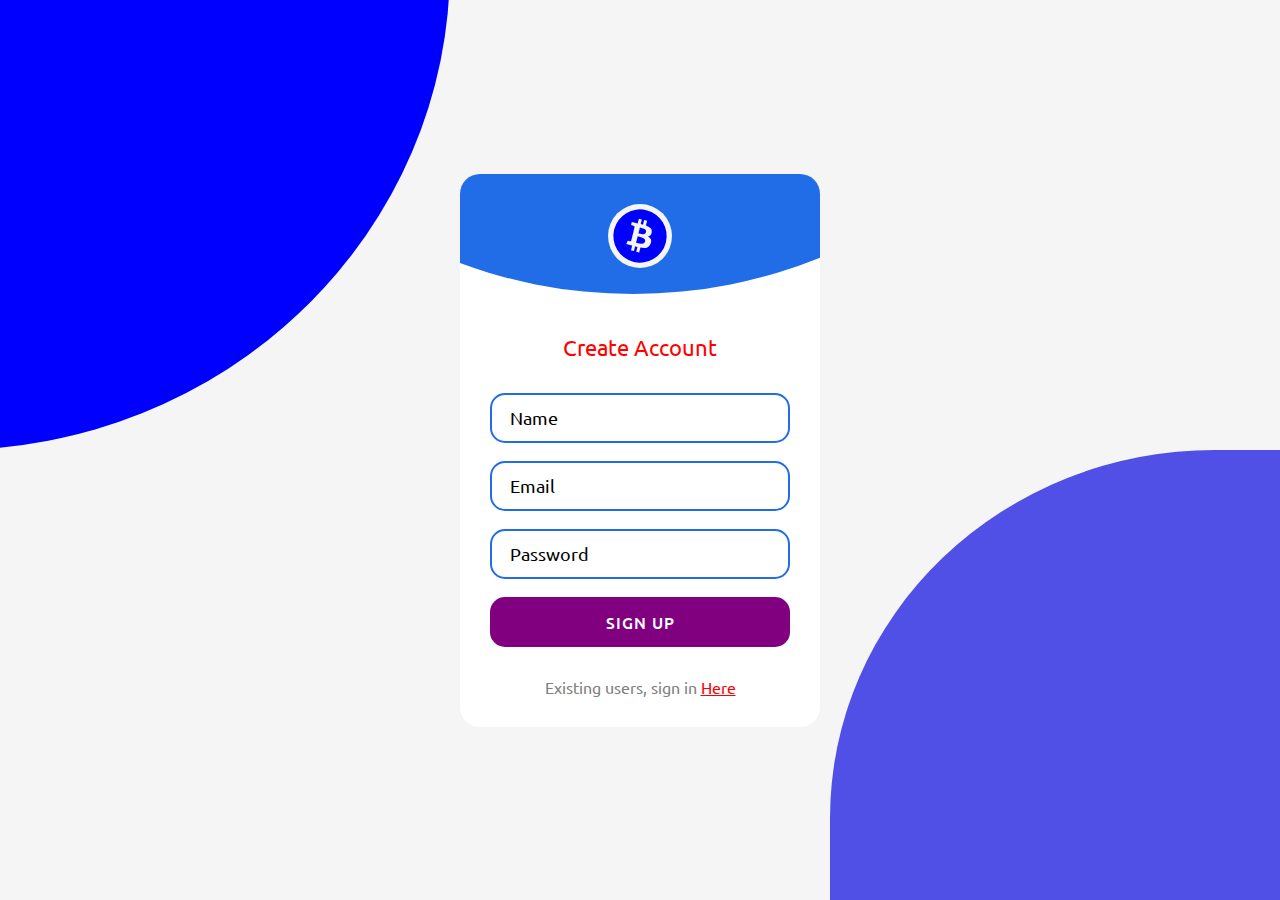
<file: 01_SignUp/index.html>
<!DOCTYPE html>
<html lang="en">
<head>
    <meta charset="UTF-8">
    <meta http-equiv="X-UA-Compatible" content="IE=edge">
    <meta name="viewport" content="width=device-width, initial-scale=1.0">
    <link href='https://unpkg.com/boxicons@2.1.4/css/boxicons.min.css' rel='stylesheet'>
    <link rel="stylesheet" href="style.css">
    <title>SignUp #1 | AsmrProg | 23.08.17</title>
</head>
<body>
    
    <div class="circle"></div>
    <div class="card">
        <div class="logo">
            <i class='bx bxl-bitcoin'></i>
        </div>
        <h2>Create Account</h2>
        <form class="form">
            <input type="text" placeholder="Name">
            <input type="email" placeholder="Email">
            <input type="password" placeholder="Password">
            <button type="submit">SIGN UP</button>
        </form>
        <footer>
            Existing users, sign in
            <a href="#">Here</a>
        </footer>
    </div>


</body>
</html>
</file>
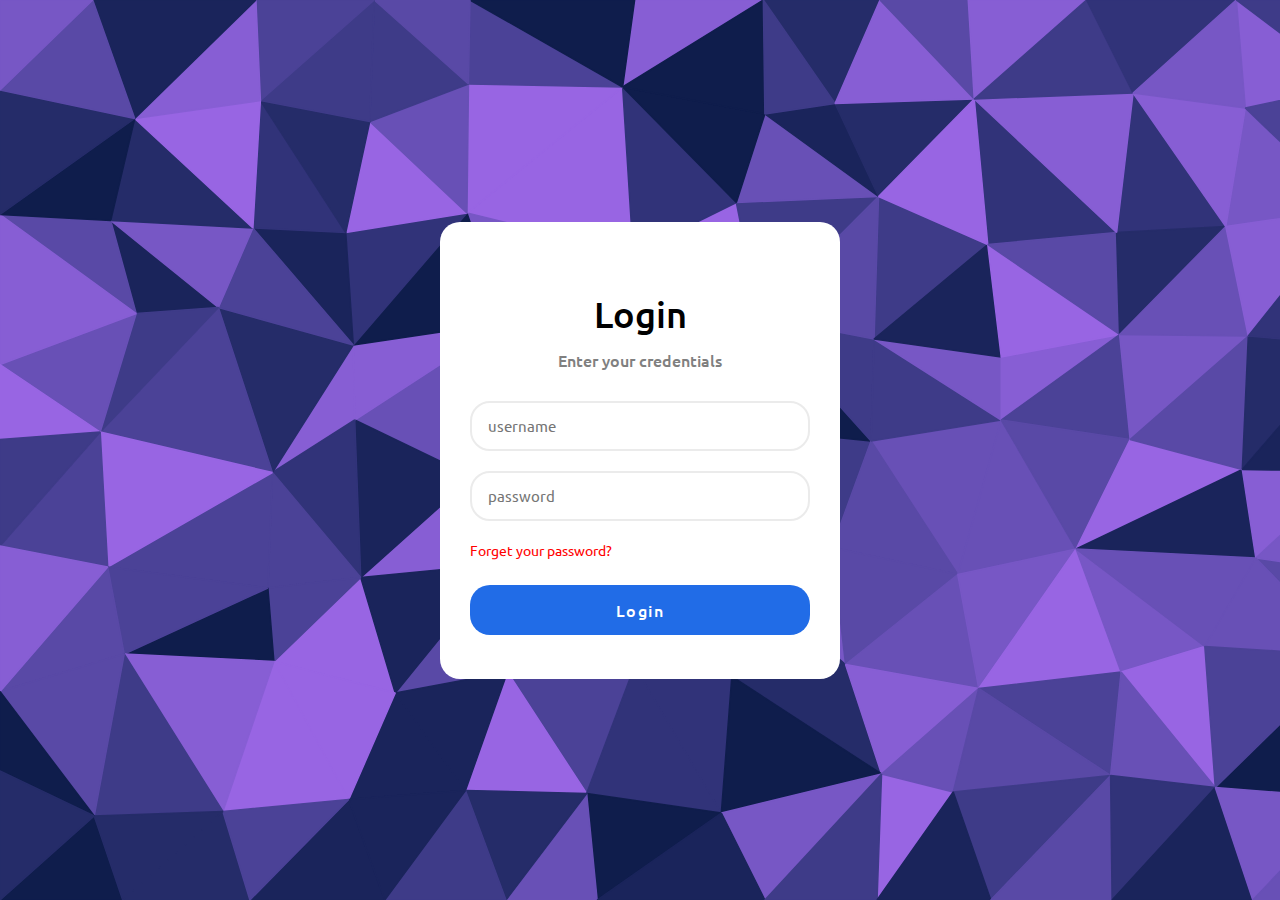
<file: 02_Login/index.html>
<!DOCTYPE html>
<html lang="en">
<head>
    <meta charset="UTF-8">
    <meta http-equiv="X-UA-Compatible" content="IE=edge">
    <meta name="viewport" content="width=device-width, initial-scale=1.0">
    <link rel="stylesheet" href="style.css">
    <title>Login#02 | AsmrProg | 23.08.18</title>
</head>
<body>
    <div class="login-card">
        <h2>Login</h2>
        <h3>Enter your credentials</h3>

        <form class="login-form">
            <input type="text" placeholder="username">
            <input type="password" placeholder="password">
            <a href="#">Forget your password?</a>
            <button type="submit">Login</button>
        </form>
    </div>
</body>
</html>
</file>
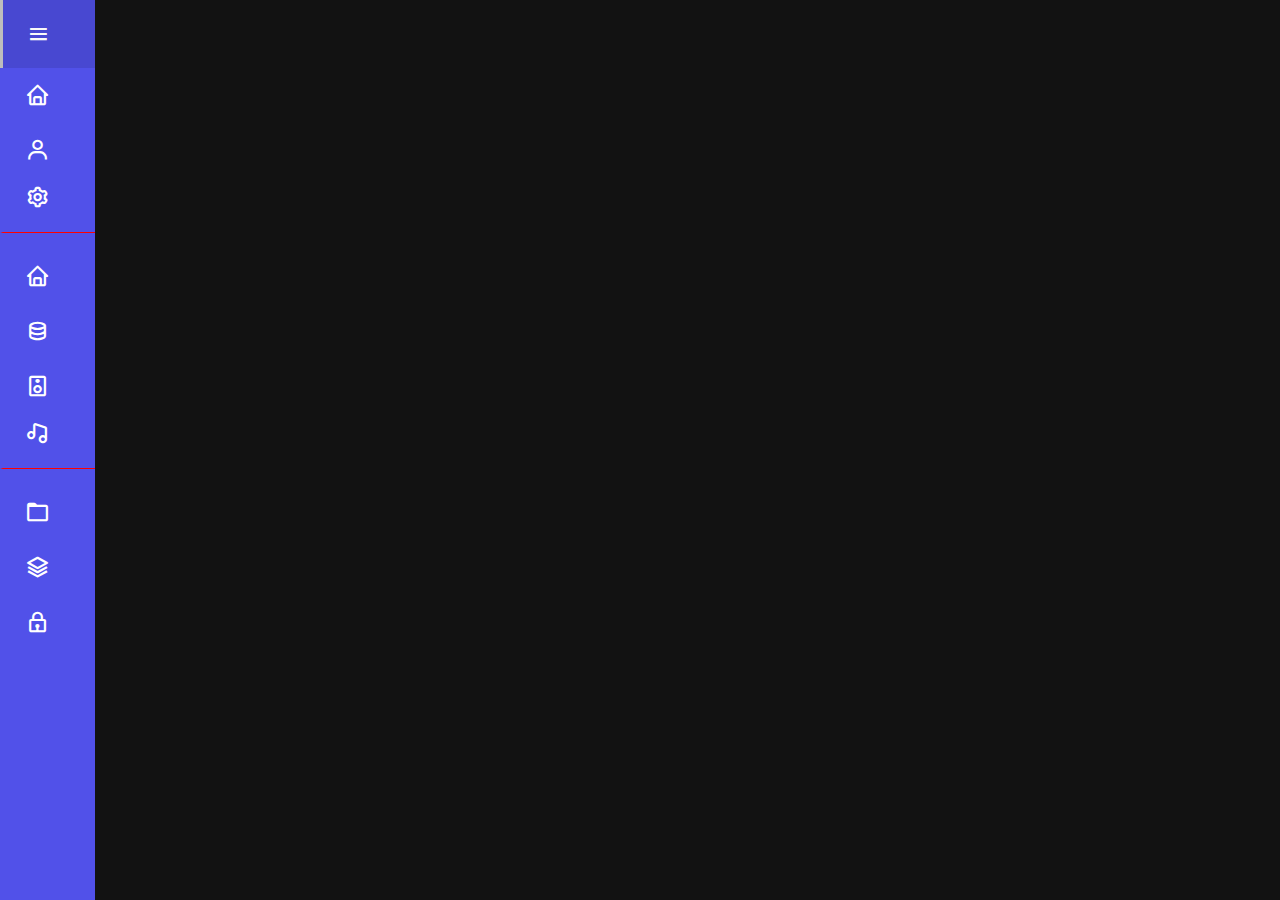
<file: 03_Sidebar/index.html>
<!DOCTYPE html>
<html lang="en">
<head>
    <meta charset="UTF-8">
    <meta name="viewport" content="width=device-width, initial-scale=1.0">
    <title>sidebar#3 | ProgAsmr | 23.08.20</title>
    <link href='https://unpkg.com/boxicons@2.1.4/css/boxicons.min.css' rel='stylesheet'>
    <link href="style.css" rel="stylesheet">
</head>
<body>
    <nav class="sidebar">
        <div class="sidebar-inner">
            <header class="sidebar-header">
                <button type="button" class="sidebar-burger" onclick="toggleSidebar()">
                    <i class='bx bx-menu'></i>
                </button>
            </header>

            <nav class="sidebar-menu">
                <button type="button">
                    <i class='bx bx-home' ></i>
                    <span>Home</span>
                </button>
                <button type="button">
                    <i class='bx bx-user' ></i>
                    <span>User</span>
                </button>
                <button type="button" class="has-border">
                    <i class='bx bx-cog' ></i>
                    <span>Setting</span>
                </button>
                <button type="button">
                    <i class='bx bx-home' ></i>
                    <span>Blockchain</span>
                </button>
                <button type="button">
                    <i class='bx bx-data' ></i>
                    <span>Databases</span>
                </button>
                <button type="button">
                    <i class='bx bx-speaker' ></i>
                    <span>AudioVibe</span>
                </button>
                <button type="button" class="has-border">
                    <i class='bx bx-music' ></i>
                    <span>Soundblast</span>
                </button>
                <button type="button">
                    <i class='bx bx-folder' ></i>
                    <span>Folders</span>
                </button>
                <button type="button">
                    <i class='bx bx-layer' ></i>
                    <span>Levels</span>
                </button>
                <button type="button">
                    <i class='bx bx-lock' ></i>
                    <span>Security</span>
                </button>
            </nav>

        </div>
    </nav>

    <script type="text/javascript">
        const toggleSidebar = () => document.body.classList.toggle("open");
    </script>



</body>
</html>
</file>
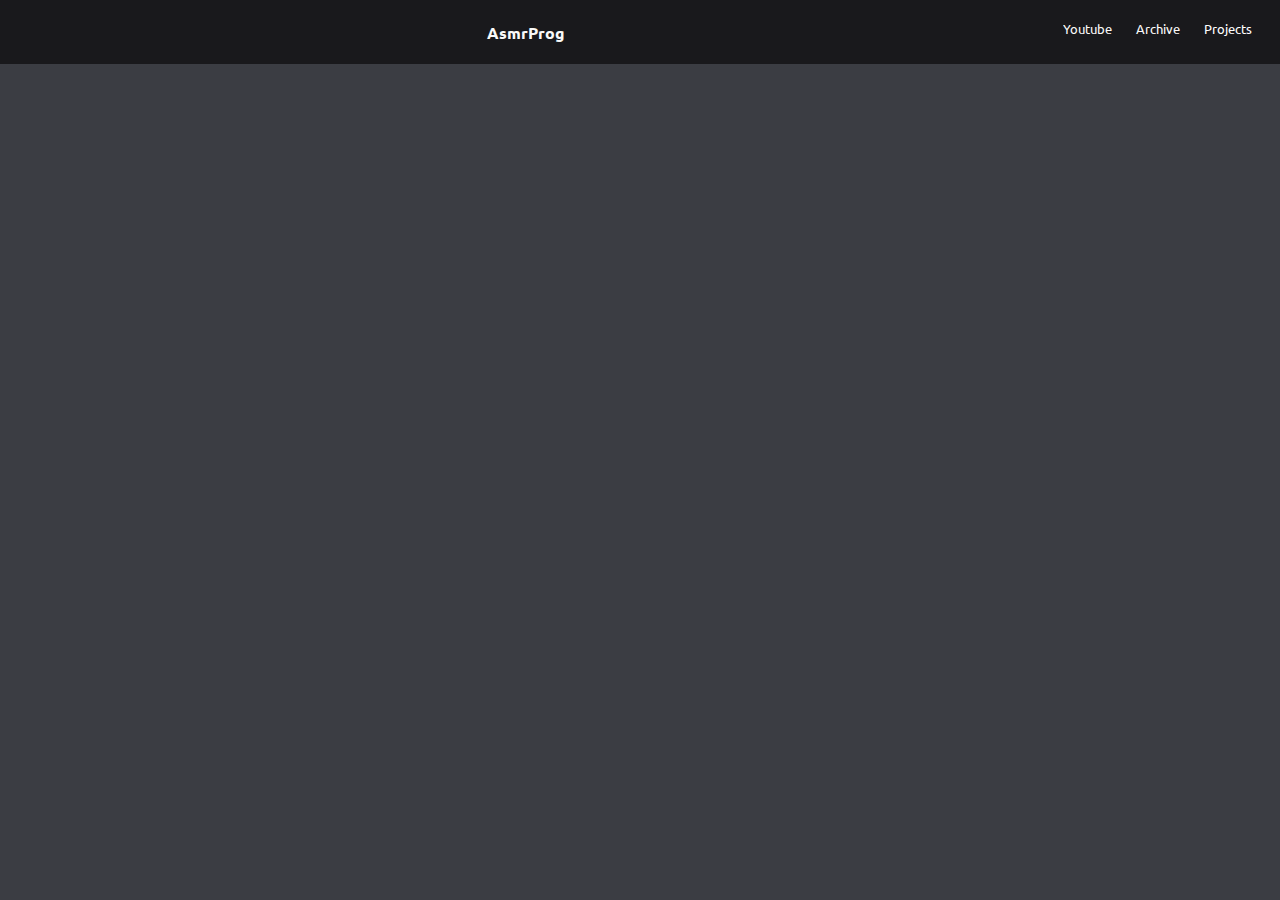
<file: 04_Navbar/index.html>
<!DOCTYPE html>
<html lang="en">
<head>
    <meta charset="UTF-8">
        <meta http-equiv="X-UA-Compatible" content="IE=edge">
    <meta name="viewport" content="width=device-width, initial-scale=1.0">
    <link href="https://fonts.googleapis.com/icon?family=Material+Icons" rel="stylesheet">
    <link rel="stylesheet" href="style.css">
    <title>Navbar#04 | ProgAsmr | 23.08.21</title>
</head>
<body>
    
    <nav class="navbar">
        <div class="navbar-overlay" onclick="toggleMenuOpen()"></div>
        
        <button type="button "class="navbar-burger" onclick="toggleMenuOpen()">
            <span class="material-icons">menu</span>
        </button>
        
        <h1 class="navbar-title">AsmrProg</h1>
        <nav class="navbar-menu">
            <button type="button" class="active">Youtube</button>
            <button type="button" class="active">Archive</button>
            <button type="button">Projects</button>
        </nav>

    </nav>

    <script type="text/javascript">
        const toggleMenuOpen = () => document.body.classList.toggle("open");
    </script>

</body>
</html>
</file>
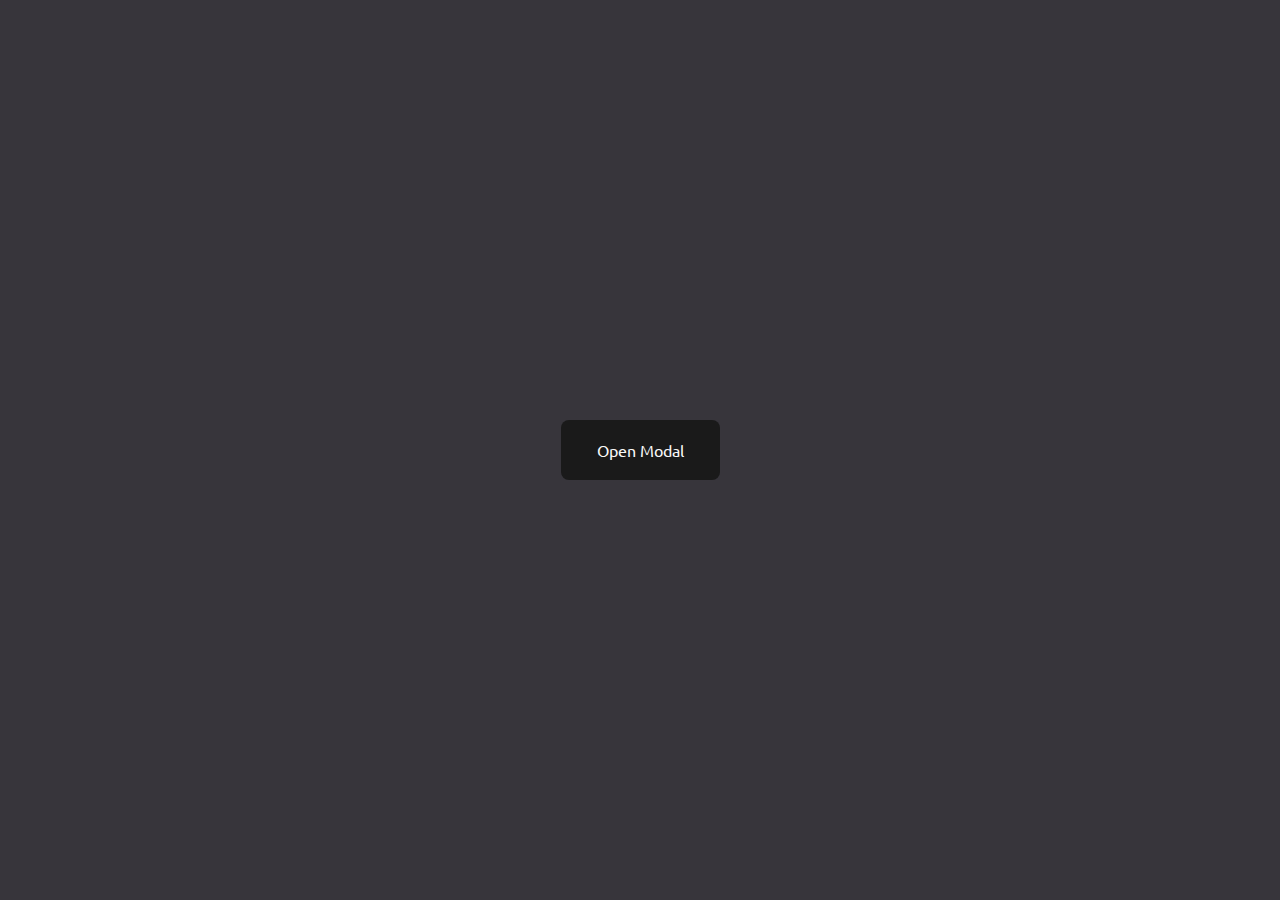
<file: 05_Modal/index.html>
<!DOCTYPE html>
<html lang="en">
<head>
    <meta charset="UTF-8">
    <meta http-equiv="X-UA-Compatible" content="IE=edge">
    <meta name="viewport" content="width=device-width, initial-scale=1.0">
    <link rel="stylesheet" href="style.css">
    <title>Modal#05 | ProgAsmr | 23.08.23</title>
</head>
<body>

    <button onclick="toggleModal()" type="button">Open Modal</button>

    <div class="modal-background" onclick="toggleModal()"></div>

    <div class="modal">
        <h2>Modal Window</h2>
        <p>
            You have opened the modal, they are great for displaying
            critical informations or confirming actions!
        </p>
    </div>

    <script>
        const toggleModal = () =>{
            const bodyClassList = document.body.classList;
            if(bodyClassList.contains("open")){
                bodyClassList.remove("open")
                bodyClassList.add("closed")
            }else{
                bodyClassList.remove("closed")
                bodyClassList.add("open")
            }
        }
    </script>

</body>
</html>
</file>
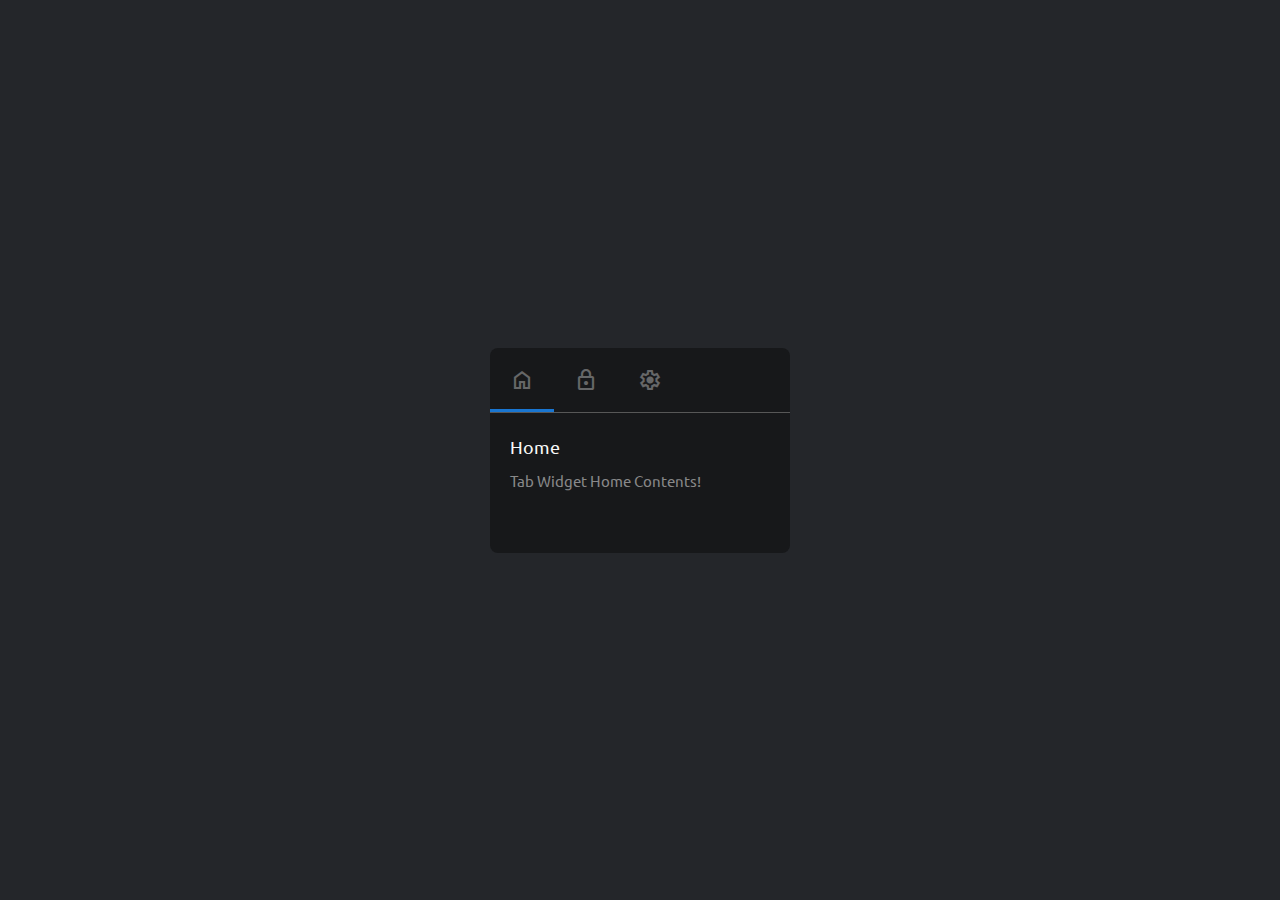
<file: 06_Widget/index.html>
<!DOCTYPE html>
<html lang="en">
    <head>
        <meta charset="UTF-8">
        <meta name="viewport" content="width=device-width, initial-scale=1">
        <link href="https://fonts.googleapis.com/css2?family=Material+Symbols+Outlined" rel="stylesheet" />
        <link href="style.css" rel="stylesheet">
        <title>Widget#06 | ProgAsmr | 23.08.24</title>
    </head>
    <body>
    
        <div class="widget">
            <div class="tabs">
                <input type="radio" name="group" id="tab-1">
                <input type="radio" name="group" id="tab-2">
                <input type="radio" name="group" id="tab-3">
                
                <div class="buttons">
                    <label for="tab-1" class="material-symbols-outlined">home</label>
                    <label for="tab-2" class="material-symbols-outlined">lock</label>
                    <label for="tab-3" class="material-symbols-outlined">settings</label>
                    <div class="underline"></div>
                </div>

                <div class="content">
                    <div class="content-inner">
                        <div>
                            <h2>Home</h2>
                            <p>Tab Widget Home Contents!</p>
                        </div>
                        <div>
                            <h2>Lock</h2>
                            <p>Tab Widget Lock Contents!</p>
                        </div>
                        <div>
                            <h2>Settings</h2>
                            <p>Tab Widget Settings Contents!</p>
                        </div>
                        
                    </div>
                </div>


            </div>
        </div>



    </body>
</html>
</file>
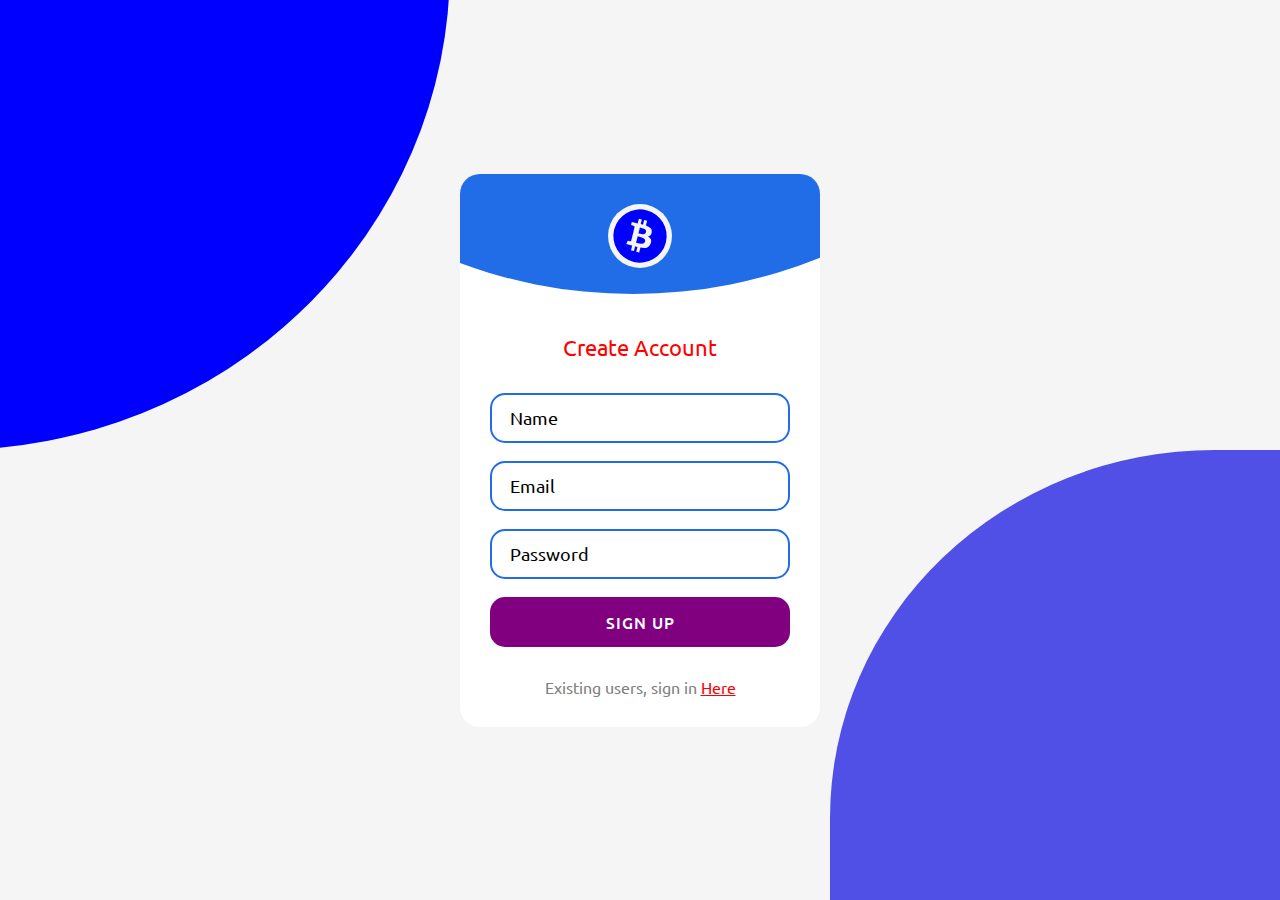
<file: CreateAccount#01/index.html>
<!DOCTYPE html>
<html lang="en">
<head>
    <meta charset="UTF-8">
    <meta http-equiv="X-UA-Compatible" content="IE=edge">
    <meta name="viewport" content="width=device-width, initial-scale=1.0">
    <link href='https://unpkg.com/boxicons@2.1.4/css/boxicons.min.css' rel='stylesheet'>
    <link rel="stylesheet" href="style.css">
    <title> SignUp #1 | AsmrProg | 23.08.17 </title>
</head>
<body>
    
    <div class="circle"></div>
    <div class="card">
        <div class="logo">
            <i class='bx bxl-bitcoin'></i>
        </div>
        <h2>Create Account</h2>
        <form class="form">
            <input type="text" placeholder="Name">
            <input type="email" placeholder="Email">
            <input type="password" placeholder="Password">
            <button type="submit">SIGN UP</button>
        </form>
        <footer>
            Existing users, sign in
            <a href="#">Here</a>
        </footer>
    </div>


</body>
</html>
</file>
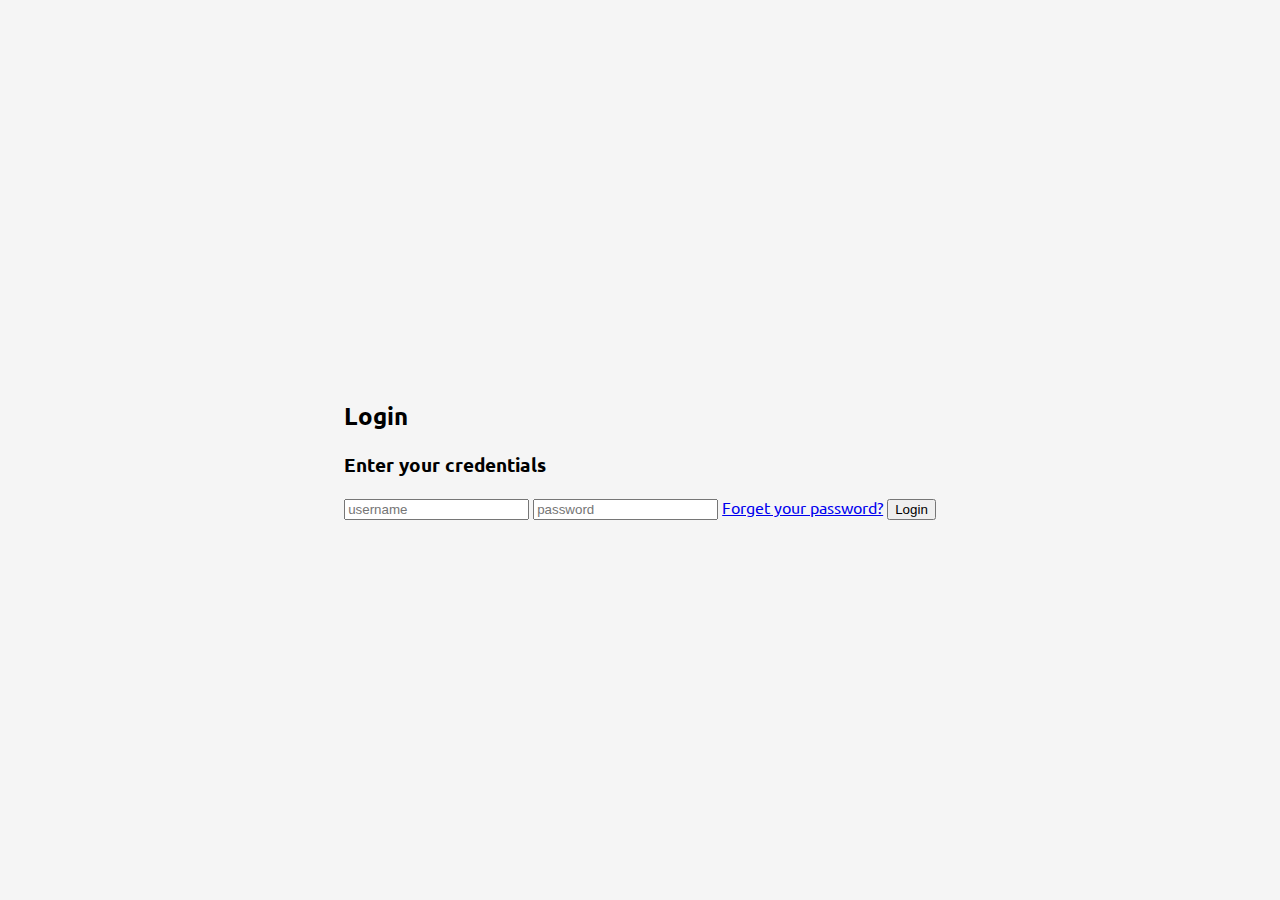
<file: Login#02/index.html>
<!DOCTYPE html>
<html lang="en">
<head>
    <meta charset="UTF-8">
    <meta http-equiv="X-UA-Compatible" content="IE=edge">
    <meta name="viewport" content="width=device-width, initial-scale=1.0">
    <link rel="stylesheet" href="style.css">
    <title> SignUp2 Login | AsmrProg | 23.08.18 </title>
</head>
<body>
    <div class="login-card">
        <h2>Login</h2>
        <h3>Enter your credentials</h3>

        <form class="login-form">
            <input type="text" placeholder="username">
            <input type="password" placeholder="password">
            <a href="#">Forget your password?</a>
            <button type="submit">Login</button>
        </form>
    </div>
</body>
</html>
</file>
<file: 01_SignUp/style.css>
@import url('https://fonts.googleapis.com/css2?family=Roboto:ital,wght@1,100&family=Ubuntu:wght@300;400;500;700&display=swap');

*{
    box-sizing: border-box;
}

html{
    height: 100%;
}

body{
    height: 100%;
    display: grid;
    place-items: center;
    margin: 0;
    padding: 0 32px;
    background: #f5f5f5;
    font-family: "Ubuntu";
    animation: rotate 6s infinite alternate linear;
}

.circle{
    position: fixed;
    top: -50vmin;
    left: -50vmin;
    width: 100vmin;
    height: 100vmin;
    border-radius: 47% 53% 61% 39% / 45% 51% 59% 55%;
    background: blue;
}

.circle::after{
    content: "";
    position: inherit;
    right: -50vmin;
    bottom: -50vmin;
    width: inherit;
    height: inherit;
    border-radius: inherit;
    background: hsl(240, 76%, 61%);
}

.card{
    overflow: hidden;
    position: relative;
    z-index: 3;
    width: 100%;
    margin: 0 20px;
    padding: 160px 30px 30px;
    border-radius: 1.25rem;
    background: white;
    text-align: center;
    box-shadow: 0 100px 100px rgb(0, 0, 0 / 10%);
}

.card::before{
    content: "";
    position: absolute;
    background: #216ce7;
    top: -880px;
    left: 48%;
    width: 1000px;
    height: 1000px;
    border-radius: 50%;
    translate: -50% 0;
}

.card .logo{
    position: absolute;
    display: flex;
    align-items: center;
    justify-content: center;
    border-radius: 50%;
    background-color: #f5f5f5;
    height: 64px;
    width: 64px;
    top: 30px;
    left: 50%;
    translate: -50% 0;
}

.card .logo i{
    font-size: 64px;
    color: blue;
    font-weight: 500;
}

.card>h2{
    font-size: 22px;
    font-weight: 400;
    margin: 0 0 32px;
    color: red;
}

.form{
    margin: 0 0 30px;
    display: grid;
    gap: 18px;
}


.form>input, .form>button{
    width: 100%;
    height: 50px;
    border-radius: 15px;
}

.form>input{
    border: 2px solid #216ce7;
    font-family: inherit;
    font-size: 18px;
    padding: 0 18px;
    color: hsl(297, 72%, 47%);
    transition: all 0.2s;
}

.form>input:hover{
    border: 2px solid red;
}

.form>input::placeholder{
    color: black;
}

.form>button{
    cursor: pointer;
    width: 100%;
    height: 50px;
    padding: 0 16px;
    background: purple;
    color: white;
    border: 0;
    font-family: inherit;
    font-size: 1rem;
    font-weight: 500;
    text-align: center;
    letter-spacing: 1px;
    transition: all 0.375;
}

.form>button:hover{
    color: black;
    background: yellow;
}

.card>footer{
    color: gray;
}

.card>footer>a{
    color: red;
    transition: all 0.375;
}

.card>footer>a:hover{
    color: blue;
}

@media(width>= 500px){
    body{
        padding: 0;
    }
    .card{
        margin: 0;
        width: 360px;
    }

}
</file>
<file: 02_Login/style.css>
@import url('https://fonts.googleapis.com/css2?family=Roboto:ital,wght@1,100&family=Ubuntu:wght@300;400;500;700&display=swap');
*{
    box-sizing: border-box;
}

html, body, .wrapper{
    height: 100%;
}

body{
    display: grid;
    place-items: center;
    margin: 0;
    padding: 0 24px;
    background-image: url(background.svg);
    background-repeat: no-repeat;
    background-size: cover;
    font-family: "Ubuntu";
    color: black;
    animation: rotate 6s infinite alternate linear;
}

.login-card{
    position: relative;
    z-index: 3;
    width: 100%;
    margin: 0 20pxs;
    padding: 70px 30px 44px;
    border-radius: 1.25rem;
    background: white;
    text-align: center;
}

.login-card>h2{
    font-size: 36px;
    font-weight: 500;
    margin: 0 0 12px;
}

.login-card>h3{
    color:gray;
    margin: 0 0 30px;
    font-weight: 500;
    font-size: 1rem;
}

.login-form{
    width: 100%;
    margin: 0;
    display: grid;
    gap: 20px;
}

.login-form>input, .login-form>button{
    width: 100%;
    height: 50px;
}

.login-form>input{
    border: 2px solid #ebebeb;
    font-family: inherit;
    font-size: 15px;
    padding: 0 16px;
    border-radius: 1.25rem;
    transition: all 0.375s;
}

.login-form>input:hover{
    border: 2px solid blue;
}

.login-form>button{
    cursor: pointer;
    width: 100%;
    padding: 0 16px;
    border-radius: 1.25rem;
    background: #216ce7;
    color: white;
    border: 0;
    font-family: inherit;
    font-size: 1rem;
    font-weight: 500;
    text-align: center;
    letter-spacing: 1.5px;
    transition: all 0.375s;
}

.login-form>button:hover{
    background: #10449A;
}

.login-form > a{
    color: red;
    font-size: 0.9rem;
    text-align: left;
    text-decoration: none;
    margin-bottom: 6px;
    transition: all 0.375s;
}

.login-form>a:hover{
    color: #10449A;
}

@keyframes rotate {
    100%{
        background-position: 15% 50%;
    }   
}

@media (width >= 500px) {
    body{
        padding: 0;
    }
    .login-card{
        margin: 0;
        width: 400px;
    }
}
</file>
<file: 03_Sidebar/style.css>
@import url('https://fonts.googleapis.com/css2?family=Ubuntu:wght@300;400;500;700&display=swap');

*{
    box-sizing: border-box;
}

body{
    margin: 0;
    background: #121212;
}

button{
    background: transparent;
    border: 0;
    padding: 0;
    cursor: pointer;
}

.sidebar{
    position: absolute;
    overflow: hidden;
    top: 0;
    left: 0;
    width: 95px;
    height: 100%;
    background: #5151e9;
    transition: all 0.4s;
}

body.open .sidebar{
    width: 240px;
}

.sidebar-inner{
    position: absolute;
    top: 0;
    left: 0;
    width: 300px;
}

.sidebar-header{
    display: flex;
    align-items: center;
    height: 68px;
    padding: 0 1.25rem 0 0;
    background: rgba(0, 0, 0, 0.1);
    border-left: 3px solid transparent;
    transition: all 0.4s;
}

.sidebar-header:hover{
    border-left: 3px solid #bdbdbd;
}

.sidebar-burger{
    width: 70px;
    height: 70px;
    display: grid;
    place-items: center;
}

.sidebar-burger > i, body.open .sidebar-burger > i {
    font-size: 25px;
    color: #f9f9f9;
    transition: all 0.4s;
}

.sidebar-burger:hover > i, body.open .sidebar-burger:hover > i {
    color: #bdbdbd;
}

.sidebar-logo{
    height: 30px;
    opacity: 0;
    transition: all 0.4s;
}

body.open .sidebar-logo{
    opacity: 1;
    transition: all 0.4s;
}

.sidebar-menu{
    display: grid;   
}

.sidebar-menu > button{
    display: flex;
    gap: 12px;
    align-items: center;
    height: 55px;
    font-family: "Ubuntu";
    font-size: 16px;
    font-weight: 400;
    line-height: 1;
    padding: 0 22px;
    border-left: 3px solid transparent;
    transition: all 0.4s;
}

.sidebar-menu > button:hover{
    border-left: 3px solid white;
}

.sidebar-menu > button.has-border{
    padding-bottom: 1rem;
    border-bottom: 1px solid red;
    margin-bottom: 1rem;
}

.sidebar-menu > button > i {
    font-size: 25px;
    color: white;
    transition: all 0.4s;
}

.sidebar-menu > button:hover > i, .sidebar-menu > button:hover > span{
    color: green;
}

.sidebar-menu > button > span{
    color: red;
    opacity: 0;
    transition: all 0.4s;
}

body.open .sidebar-menu > button > span{
    opacity: 1;
    transition: all 0.4s;
}
</file>
<file: 04_Navbar/style.css>
@import url('https://fonts.googleapis.com/css2?family=Roboto:ital,wght@1,100&family=Ubuntu:wght@300;400;500;700&display=swap');

*{
    box-sizing: border-box;
}

body{
    background: #3b3d43;
}

button{
    border: 0;
    padding: 0;
    font-family: inherit;
    background: transparent;
    color: inherit;
    cursor: pointer;
}

.navbar{
    position: fixed;
    z-index: 1;
    top: 0;
    left: 0;
    display: flex;
    align-items: center;
    justify-content: center;
    width: 100%;
    height: 64px;
    background: #19191c;
    color: #f9f9f9;
    font-family: "Ubuntu";
}

.navber-overlay{
    position: fixed;
    z-index: 2;
    top: 0;
    left: 0;
    width: 100%;
    height: 100%;
    background: rgba(0, 0, 0, 0.5);
    visibility: hidden;
    opacity: 0;
    transition: 0.5s;
}

body.open .navber-overlay{
    visibility: visible;
    opacity: 1;
}

.navbar-burger{
    position: absolute;
    top: 0;
    left: 0;
    display: grid;
    place-items: center;
    width: 64px;
    height: 64px;
    padding: 0;
}

.navbar-title{
    margin: 0;
    font-size: 16px;
}

.navbar-menu{
    position: fixed;
    z-index: 3;
    top: 0;
    left: 0;
    translate: -100% 0;
    width: 270px;
    height: 100%;
    padding: 20px;
    display: flex;
    gap: 8px;
    flex-direction: column;
    align-items: flex-start;
    background: black;
    visibility: hidden;
    transition: all 0.3s;
}

body.open .navbar-menu{
    translate: 0 0;
    visibility: visible;
}

.navbar-menu > button{
    color:white;
    background: transparent;
    padding: 0 8px;
    transition: all 0.3s;
}

.navbar-menu > button.active{
    color: inherit;
}

.navbar-menu > button.active:hover{
    color:rgba(255, 255, 255, 0.75)
}

@media only screen and (min-width: 600px){
    .navbar{
        justify-content: space-between;
        padding: 0 0 0 16px;
    }
    .navber-overlay{
        display: none;
    }
    .navbar-burger{
        display: none;
    }
    .navbar-menu{
        position: static;
        translate: 0 0;
        width: auto;
        background: transparent;
        flex-direction: row;
        visibility: visible;
    }
}
</file>
<file: 05_Modal/style.css>
@import url('https://fonts.googleapis.com/css2?family=Roboto:ital,wght@1,100&family=Ubuntu:wght@300;400;500;700&display=swap');

html, body{
    height: 100%;
}

body{
    margin: 0;
    display: grid;
    place-items: center;
    font-family: "Ubuntu";
    background: #37353b;
}

button{
    font-family: inherit;
    cursor: pointer;
    background: #1a1a1a;
    color: #f9f9f9;
    border: 0;
    border-radius: 8px;
    padding: 20px 36px;
    font-size: 16px;
}

.modal-background{
    position: fixed;
    top: 0;
    left: 0;
    width: 100%;
    height: 100%;
    display: grid;
    place-items: center;
    opacity: 0;
    visibility: hidden;
    transform: scale(1, 1);
    background: hsla(219, 95%, 55%, 0.502);
    transition: 0.5s;
}

body.open .modal-background{
    visibility: visible;
    opacity: 1;
    animation: background-in 1s both;
}

.modal{
    position: fixed;
    top: 50%;
    left: 50%;
    background: #37353b;
    color: #f9f9f9;
    padding: 48px 40px;
    border-radius: 12px;
    width: 300px;
    translate: -50% -50%;
    opacity: 0;
    visibility: hidden;
    transition: 0.3s;
}

body.open .modal{
    opacity: 1;
    visibility: visible;
    animation: modal-in 1s;
}

body.closed .modal{
    opacity: 0;
    visibility: hidden;
    translate: -50% -50%;
}

h2{
    margin: 0 0 8px;
    font-weight: 400;
    font-size: 24px;
}

p{
    margin: 0;
    color: hwb(0 72% 28%);
    font-size: 18px;
}

@keyframes background-in{
    0%{
        scale: 0 0.005;
    }
    33%{
        scale: 1 0.005;
    }
    66%,100%{
        scale: 1 1;
    }
}

@keyframes modal-in{
    0%,66%{
        opacity: 0;
        visibility: hidden;
        translate: -50% -30%;
    }
    100%{
        opacity: 1;
        visibility: visible;
    }
}
</file>
<file: 06_Widget/style.css>
@import url('https://fonts.googleapis.com/css2?family=Ubuntu:wght@300;400;500;700&display=swap');

:root{
    --color-primary:#1976D2;
    --tab-width: 300px;
    --button-width: 64px;
}


*{
    box-sizing: border-box;
}

html, body, .wrapper{
    height: 100%;
}

body{
    display: grid;
    place-items: center;
    margin: 0;
    font-family: "Ubuntu";
    line-height: 1.5;
    background: #24262a;
    color: #f9f9f9;
}

.widget{
    background: #17181a;
    width: var(--tab-width);
    border-radius: 8px;
}

input{
    display: none;
}

h2{
    margin: 0 0 10px;
    font-size: 18px;
    font-weight: 400;
}

.content{
    position: relative;
    overflow: hidden;
    height: 140px;
}

.content-inner{
    position: absolute;
    top: 0;
    left: 0;
    display: flex;
    align-items: center;
    width: calc(var(--tab-width)*3);
    transition: 0.3s;
}

.content-inner > div{
    width: inherit;
    padding: 20px;
}

label{
    padding: 20px;
    font-size: 15px;
    width: var(--button-width);
    opacity: 0.35;
    cursor: pointer;
}

p{
    margin: 0;
    font-size: 15px;
    color: #888889;
}

.buttons{
    position: relative;
    display: flex;
    border-bottom: 1px solid #575757;
}

.underline{
    position: absolute;
    left: 0;
    bottom: 0;
    width: 64px;
    height: 3px;
    background: var(--color-primary);
    transition: 0.2s;
}

.tabs input:nth-child(1):checked ~ .buttons .underline{
    translate: 0 0;
}

.tabs input:nth-child(2):checked ~ .buttons .underline{
    translate: var(--button-width) 0;
}

.tabs input:nth-child(3):checked ~ .buttons .underline{
    translate: calc(var(--button-width)*2) 0;
}

.tabs input:nth-child(1):checked ~ .buttons label:nth-child(1),
.tabs input:nth-child(2):checked ~ .buttons label:nth-child(2),
.tabs input:nth-child(3):checked ~ .buttons label:nth-child(3){
    opacity: 1;
}

.tabs input:nth-child(1):checked ~ .content > .content-inner{
    translate: 0 0;
}

.tabs input:nth-child(2):checked ~ .content > .content-inner{
    translate: calc(0px - var(--tab-width)) 0; 
}

.tabs input:nth-child(3):checked ~ .content > .content-inner{
    translate: calc(0px - var(--tab-width)*2) 0; 
}
</file>
<file: CreateAccount#01/style.css>
@import url('https://fonts.googleapis.com/css2?family=Roboto:ital,wght@1,100&family=Ubuntu:wght@300;400;500;700&display=swap');

*{
    box-sizing: border-box;
}

html{
    height: 100%;
}

body{
    height: 100%;
    display: grid;
    place-items: center;
    margin: 0;
    padding: 0 32px;
    background: #f5f5f5;
    font-family: "Ubuntu";
    animation: rotate 6s infinite alternate linear;
}

.circle{
    position: fixed;
    top: -50vmin;
    left: -50vmin;
    width: 100vmin;
    height: 100vmin;
    border-radius: 47% 53% 61% 39% / 45% 51% 59% 55%;
    background: blue;
}

.circle::after{
    content: "";
    position: inherit;
    right: -50vmin;
    bottom: -50vmin;
    width: inherit;
    height: inherit;
    border-radius: inherit;
    background: hsl(240, 76%, 61%);
}

.card{
    overflow: hidden;
    position: relative;
    z-index: 3;
    width: 100%;
    margin: 0 20px;
    padding: 160px 30px 30px;
    border-radius: 1.25rem;
    background: white;
    text-align: center;
    box-shadow: 0 100px 100px rgb(0, 0, 0 / 10%);
}

.card::before{
    content: "";
    position: absolute;
    background: #216ce7;
    top: -880px;
    left: 48%;
    width: 1000px;
    height: 1000px;
    border-radius: 50%;
    translate: -50% 0;
}

.card .logo{
    position: absolute;
    display: flex;
    align-items: center;
    justify-content: center;
    border-radius: 50%;
    background-color: #f5f5f5;
    height: 64px;
    width: 64px;
    top: 30px;
    left: 50%;
    translate: -50% 0;
}

.card .logo i{
    font-size: 64px;
    color: blue;
    font-weight: 500;
}

.card>h2{
    font-size: 22px;
    font-weight: 400;
    margin: 0 0 32px;
    color: red;
}

.form{
    margin: 0 0 30px;
    display: grid;
    gap: 18px;
}


.form>input, .form>button{
    width: 100%;
    height: 50px;
    border-radius: 15px;
}

.form>input{
    border: 2px solid #216ce7;
    font-family: inherit;
    font-size: 18px;
    padding: 0 18px;
    color: hsl(297, 72%, 47%);
    transition: all 0.2s;
}

.form>input:hover{
    border: 2px solid red;
}

.form>input::placeholder{
    color: black;
}

.form>button{
    cursor: pointer;
    width: 100%;
    height: 50px;
    padding: 0 16px;
    background: purple;
    color: white;
    border: 0;
    font-family: inherit;
    font-size: 1rem;
    font-weight: 500;
    text-align: center;
    letter-spacing: 1px;
    transition: all 0.375;
}

.form>button:hover{
    color: black;
    background: yellow;
}

.card>footer{
    color: gray;
}

.card>footer>a{
    color: red;
    transition: all 0.375;
}

.card>footer>a:hover{
    color: blue;
}

@media(width>= 500px){
    body{
        padding: 0;
    }
    .card{
        margin: 0;
        width: 360px;
    }

}
</file>
<file: Login#02/style.css>
@import url('https://fonts.googleapis.com/css2?family=Roboto:ital,wght@1,100&family=Ubuntu:wght@300;400;500;700&display=swap');

*{
    box-sizing: border-box;
}

html{
    height: 100%;
}

body{
    height: 100%;
    display: grid;
    place-items: center;
    margin: 0;
    padding: 0 32px;
    background: #f5f5f5;
    font-family: "Ubuntu";
    animation: rotate 6s infinite alternate linear;
}

.circle{
    position: fixed;
    top: -50vmin;
    left: -50vmin;
    width: 100vmin;
    height: 100vmin;
    border-radius: 47% 53% 61% 39% / 45% 51% 59% 55%;
    background: blue;
}

.circle::after{
    content: "";
    position: inherit;
    right: -50vmin;
    bottom: -50vmin;
    width: inherit;
    height: inherit;
    border-radius: inherit;
    background: hsl(240, 76%, 61%);
}

.card{
    overflow: hidden;
    position: relative;
    z-index: 3;
    width: 100%;
    margin: 0 20px;
    padding: 160px 30px 30px;
    border-radius: 1.25rem;
    background: white;
    text-align: center;
    box-shadow: 0 100px 100px rgb(0, 0, 0 / 10%);
}

.card::before{
    content: "";
    position: absolute;
    background: #216ce7;
    top: -880px;
    left: 48%;
    width: 1000px;
    height: 1000px;
    border-radius: 50%;
    translate: -50% 0;
}

.card .logo{
    position: absolute;
    display: flex;
    align-items: center;
    justify-content: center;
    border-radius: 50%;
    background-color: #f5f5f5;
    height: 64px;
    width: 64px;
    top: 30px;
    left: 50%;
    translate: -50% 0;
}

.card .logo i{
    font-size: 64px;
    color: blue;
    font-weight: 500;
}

.card>h2{
    font-size: 22px;
    font-weight: 400;
    margin: 0 0 32px;
    color: red;
}

.form{
    margin: 0 0 30px;
    display: grid;
    gap: 18px;
}


.form>input, .form>button{
    width: 100%;
    height: 50px;
    border-radius: 15px;
}

.form>input{
    border: 2px solid #216ce7;
    font-family: inherit;
    font-size: 18px;
    padding: 0 18px;
    color: hsl(297, 72%, 47%);
    transition: all 0.2s;
}

.form>input:hover{
    border: 2px solid red;
}

.form>input::placeholder{
    color: black;
}

.form>button{
    cursor: pointer;
    width: 100%;
    height: 50px;
    padding: 0 16px;
    background: purple;
    color: white;
    border: 0;
    font-family: inherit;
    font-size: 1rem;
    font-weight: 500;
    text-align: center;
    letter-spacing: 1px;
    transition: all 0.375;
}

.form>button:hover{
    color: black;
    background: yellow;
}

.card>footer{
    color: gray;
}

.card>footer>a{
    color: red;
    transition: all 0.375;
}

.card>footer>a:hover{
    color: blue;
}

@media(width>= 500px){
    body{
        padding: 0;
    }
    .card{
        margin: 0;
        width: 360px;
    }

}
</file>
